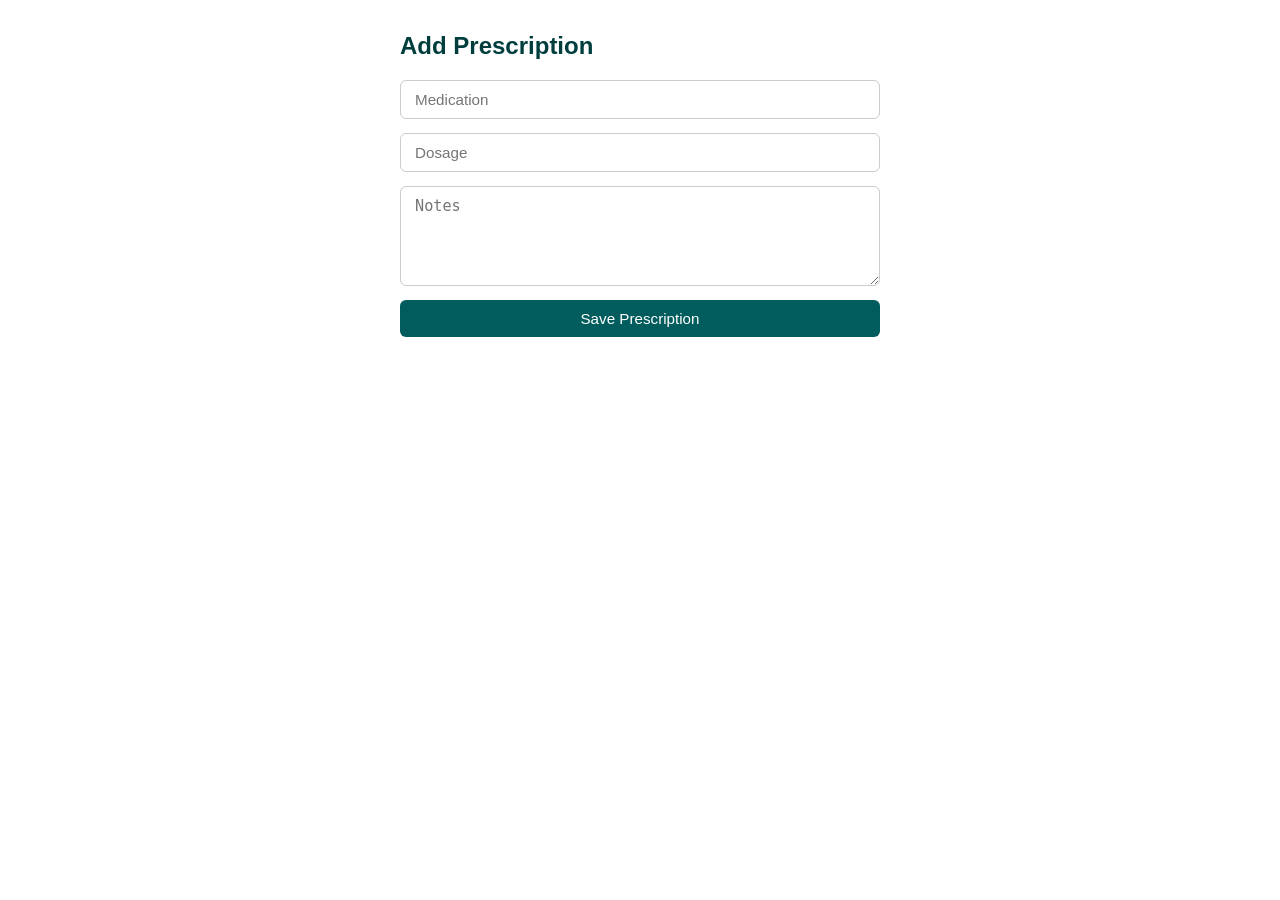
<file: app/src/main/resources/static/pages/addPrescription.html>
<!DOCTYPE html>
<html lang="en">
<head>
  <meta charset="UTF-8">
  <title>Add Prescription</title>
  <link rel="stylesheet" href="../assets/css/addPrescription.css">
  <link rel="stylesheet" href="../assets/css/style.css">
  <script src="../js/util.js" defer></script>
</head>
<body>
  <div class="container">
    <h2>Add Prescription</h2>
    <form id="prescriptionForm">
      <input class="input-field" type="text" id="medication" placeholder="Medication" required />
      <input class="input-field" type="text" id="dosage" placeholder="Dosage" required />
      <textarea class="input-field" id="notes" placeholder="Notes"></textarea>
      <button type="submit" class="dashboard-btn">Save Prescription</button>
    </form>
  </div>
  <script type="module" src="../js/addPrescription.js" defer></script>
</body>
</html>
</file>
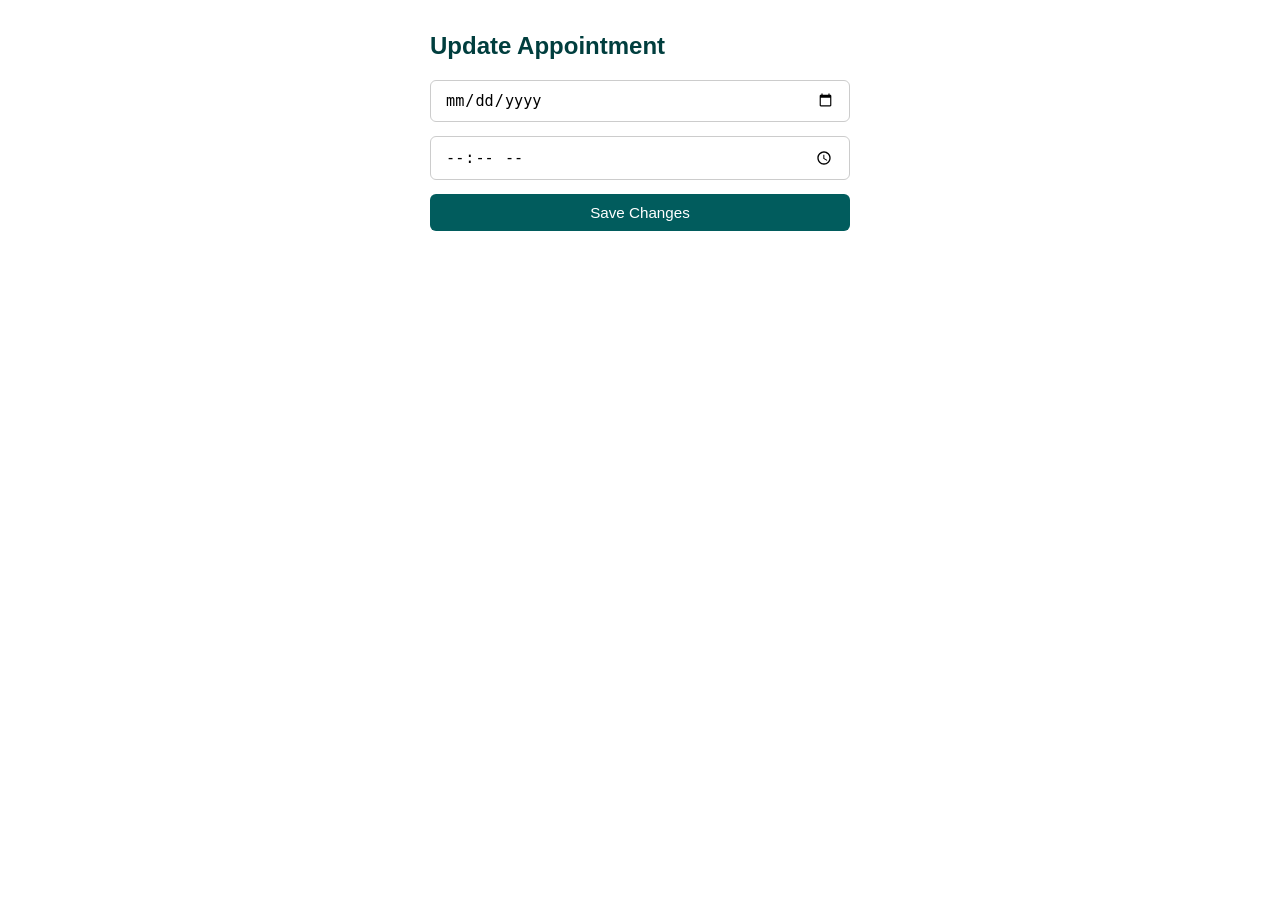
<file: app/src/main/resources/static/pages/updateAppointment.html>
<!DOCTYPE html>
<html lang="en">
<head>
  <meta charset="UTF-8">
  <title>Update Appointment</title>
  <link rel="stylesheet" href="../assets/css/updateAppointment.css">
  <link rel="stylesheet" href="../assets/css/style.css">
  <script src="../js/util.js" defer></script>
</head>
<body>
  <div class="container">
    <h2>Update Appointment</h2>
    <form id="updateAppointmentForm">
      <input class="input-field" type="date" id="newDate" required />
      <input class="input-field" type="time" id="newTime" required />
      <button type="submit" class="dashboard-btn">Save Changes</button>
    </form>
  </div>
  <script type="module" src="../js/updateAppointment.js" defer></script>
</body>
</html>
</file>
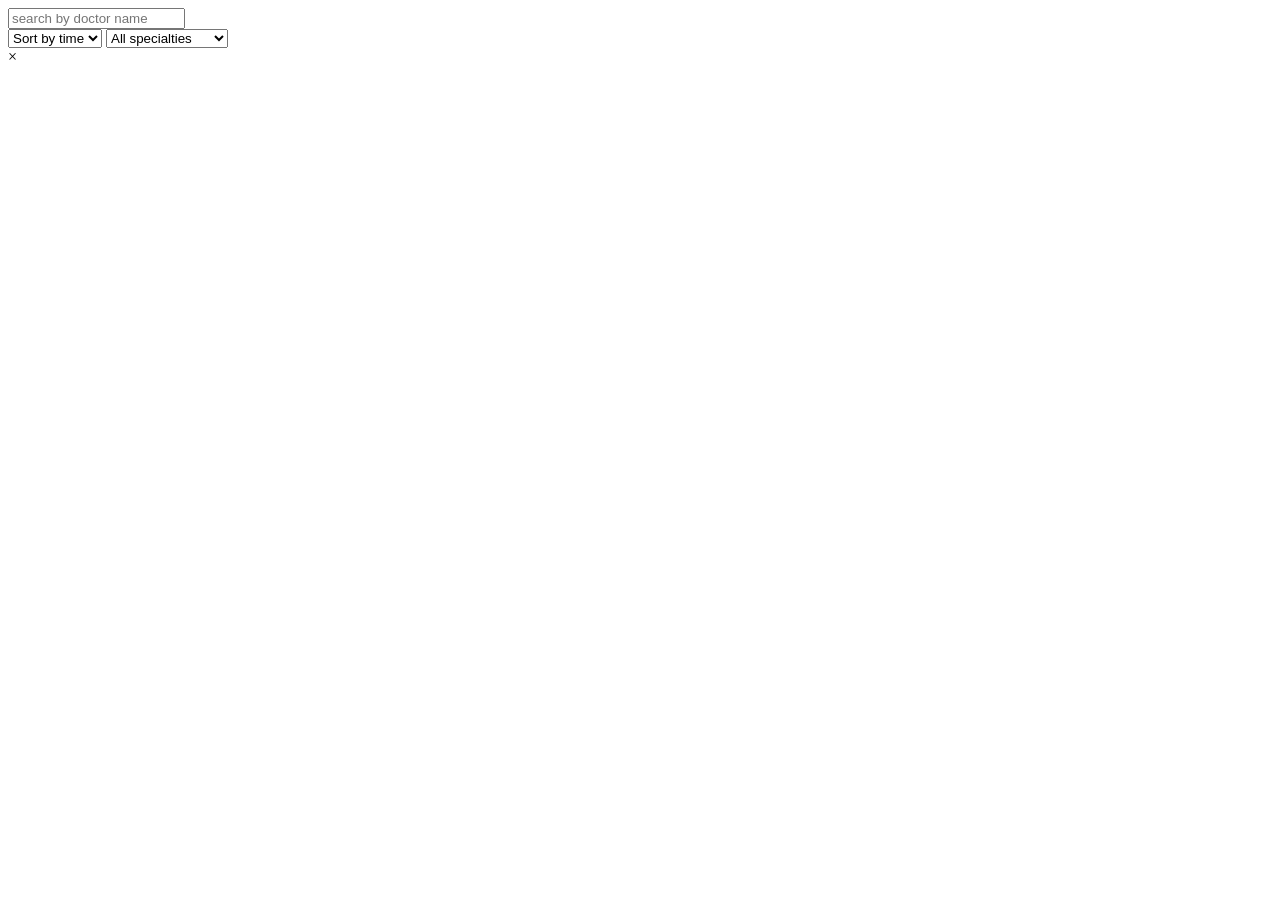
<file: app/src/main/resources/templates/admin/adminDashboard.html>
<!DOCTYPE html>
<html lang="en" xmlns:th="http://www.thymeleaf.org">
<head>
  <meta charset="UTF-8">
  <meta name="viewport" content="width=device-width, initial-scale=1.0">
  <title>Admin Dashboard</title>
  <link rel="icon" th:href="@{/assets/images/logo/logo.png}" type="image/png" />

  <link rel="stylesheet" th:href="@{/assets/css/adminDashboard.css}">
  <link rel="stylesheet" th:href="@{/assets/css/style.css}">

  <script th:src="@{/js/render.js}" defer></script>
  <script th:src="@{/js/util.js}" defer></script>
  <script th:src="@{/js/components/header.js}" defer></script>
  <script th:src="@{/js/components/footer.js}" defer></script>
  <script th:src="@{/js/components/modals.js}" defer></script>
</head>
<body onload="renderContent()">
  <div class="container">
    <div class="wrapper">

      <div id="header"></div>

      <main class="main-content">
        <input type="text" id="searchBar" class="input-field" placeholder="search by doctor name" />

        <div class="filter-wrapper">
          <select id="filterTime" class="select-dropdown">
            <option value="">Sort by time</option>
            <option value="AM">AM</option>
            <option value="PM">PM</option>
          </select>
          <select id="filterSpecialty" class="select-dropdown">
            <option value="">All specialties</option>
            <option value="cardiology">Cardiology</option>
            <option value="dermatology">Dermatology</option>
            <option value="pediatrics">Pediatrics</option>
            <option value="general">General Practice</option>
          </select>
        </div>

        <div id="content"></div>
      </main>

      <div id="footer"></div>
    </div>
  </div>

  <div id="modal" class="modal">
    <span id="closeModal" class="close">&times;</span>
    <div id="modal-body"></div>
  </div>

  <script type="module" th:src="@{/js/adminDashboard.js}" defer></script>
  <script type="module" th:src="@{/js/components/doctorCard.js}" defer></script>
</body>
</html>
</file>
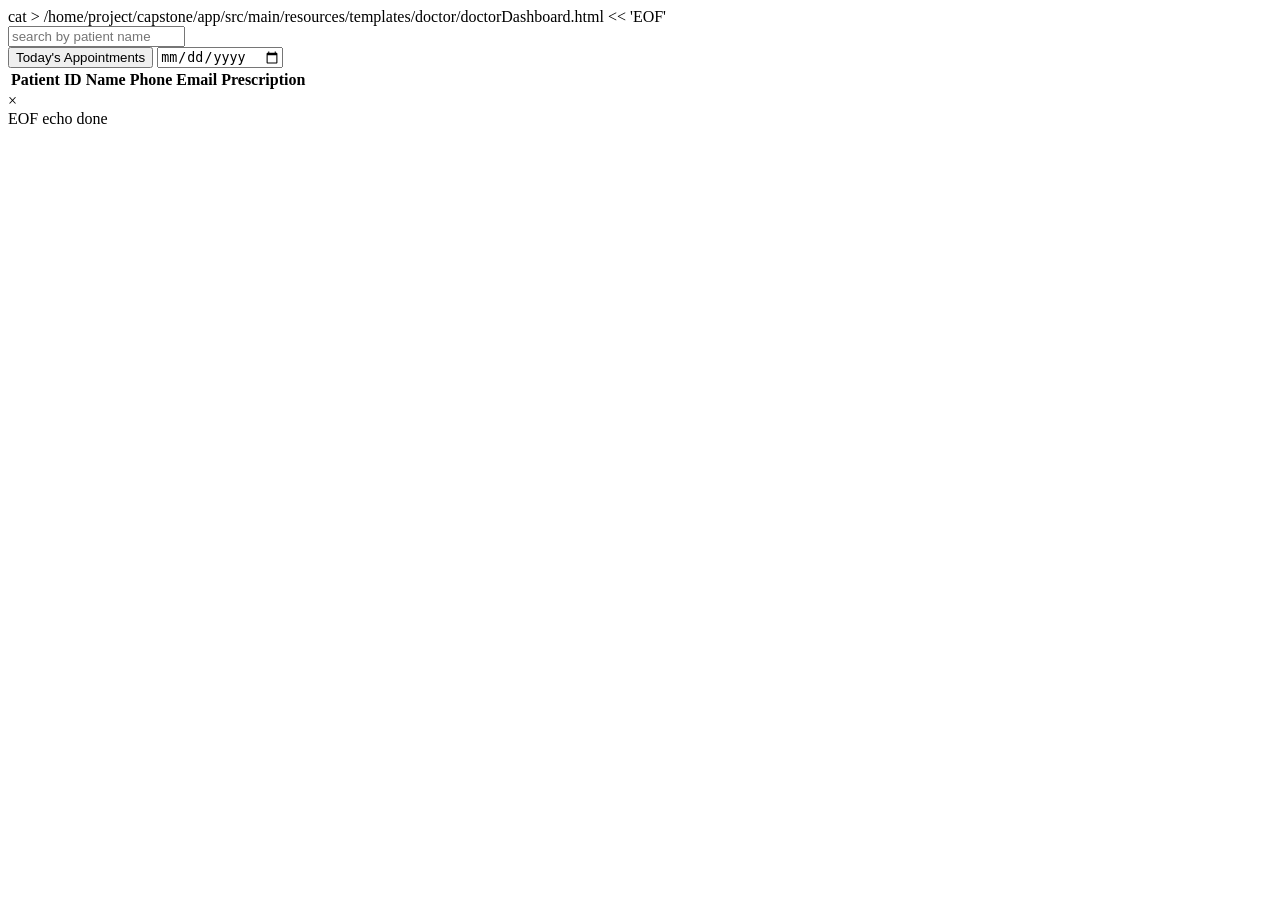
<file: app/src/main/resources/templates/doctor/doctorDashboard.html>
cat > /home/project/capstone/app/src/main/resources/templates/doctor/doctorDashboard.html << 'EOF'
<!DOCTYPE html>
<html lang="en" xmlns:th="http://www.thymeleaf.org">
<head>
  <meta charset="UTF-8">
  <meta name="viewport" content="width=device-width, initial-scale=1.0">
  <title>DoctorDashboard</title>
  <link rel="icon" th:href="@{/assets/images/logo/logo.png}" type="image/png" />

  <link rel="stylesheet" th:href="@{/assets/css/adminDashboard.css}">
  <link rel="stylesheet" th:href="@{/assets/css/doctorDashboard.css}">
  <link rel="stylesheet" th:href="@{/assets/css/style.css}">

  <script th:src="@{/js/render.js}" defer></script>
  <script th:src="@{/js/util.js}" defer></script>
  <script th:src="@{/js/components/header.js}" defer></script>
  <script th:src="@{/js/components/footer.js}" defer></script>
</head>
<body onload="renderContent()">
  <div class="container">
    <div class="wrapper">

      <div id="header"></div>

      <main class="main-content">
        <input type="text" id="searchBar" class="input-field" placeholder="search by patient name" />

        <div class="filter-wrapper">
          <button id="todayButton" class="dashboard-btn">Today's Appointments</button>
          <input type="date" id="datePicker" class="input-field" />
        </div>

        <table id="patientTable">
          <thead>
            <tr>
              <th>Patient ID</th>
              <th>Name</th>
              <th>Phone</th>
              <th>Email</th>
              <th>Prescription</th>
            </tr>
          </thead>
          <tbody id="patientTableBody">
            <!-- rows injected by doctorDashboard.js -->
          </tbody>
        </table>
      </main>

      <div id="footer"></div>
    </div>
  </div>

  <div id="modal" class="modal">
    <span id="closeModal" class="close">&times;</span>
    <div id="modal-body"></div>
  </div>

  <script type="module" th:src="@{/js/doctorDashboard.js}" defer></script>
</body>
</html>
EOF
echo done
</file>
<file: app/src/main/resources/static/assets/css/addPrescription.css>
* { margin: 0; padding: 0; box-sizing: border-box; }
body { font-family: Arial, sans-serif; padding: 32px; }
.container { max-width: 480px; margin: 0 auto; }
h2 { margin-bottom: 20px; color: #003e3e; }
form { display: flex; flex-direction: column; gap: 14px; }
textarea.input-field { min-height: 100px; resize: vertical; }
</file>
<file: app/src/main/resources/static/assets/css/style.css>
/* ==========================================================
   Shared styles used across index, admin, doctor, patient pages
   ========================================================== */

/* ---------- Header ---------- */
.header {
  display: flex;
  align-items: center;
  justify-content: space-between;
  background-color: #003e3e;
  color: #fff;
  padding: 14px 32px;
  flex-wrap: wrap;
}

.header .logo-section {
  display: flex;
  align-items: center;
  gap: 10px;
}

.header .logo-section img {
  height: 36px;
}

.header .logo-title {
  font-size: 1.3rem;
  font-weight: 700;
}

.header nav {
  display: flex;
  align-items: center;
  gap: 16px;
}

.header nav a,
.header nav button {
  color: #fff;
  text-decoration: none;
  background: none;
  border: 1px solid rgba(255,255,255,0.4);
  padding: 8px 16px;
  border-radius: 6px;
  cursor: pointer;
  font-size: 0.95rem;
  transition: background-color 0.2s ease-in-out;
}

.header nav a:hover,
.header nav button:hover {
  background-color: rgba(255,255,255,0.15);
}

/* ---------- Footer ---------- */
.footer {
  background-color: #f4f4f4;
  color: #333;
  display: flex;
  flex-wrap: wrap;
  justify-content: space-between;
  padding: 32px;
  gap: 24px;
  border-top: 1px solid #ddd;
}

.footer-logo {
  display: flex;
  flex-direction: column;
  gap: 8px;
  max-width: 240px;
}

.footer-logo img {
  height: 32px;
}

.footer-logo p {
  font-size: 0.85rem;
  color: #666;
}

.footer-column h4 {
  margin-bottom: 10px;
  font-size: 0.95rem;
  color: #003e3e;
}

.footer-column a {
  display: block;
  color: #555;
  text-decoration: none;
  font-size: 0.85rem;
  margin-bottom: 6px;
}

.footer-column a:hover {
  text-decoration: underline;
}

@media (max-width: 600px) {
  .footer {
    flex-direction: column;
  }
  .header {
    flex-direction: column;
    gap: 10px;
    align-items: flex-start;
  }
}

/* ---------- Reusable form controls ---------- */
.input-field {
  padding: 10px 14px;
  border: 1px solid #ccc;
  border-radius: 6px;
  font-size: 0.95rem;
  outline: none;
  transition: border-color 0.2s ease-in-out;
}

.input-field:focus {
  border-color: #017d7e;
}

.select-dropdown {
  padding: 10px 14px;
  border: 1px solid #ccc;
  border-radius: 6px;
  font-size: 0.95rem;
  background-color: #fff;
  cursor: pointer;
}

.checkbox-group {
  display: flex;
  align-items: center;
  gap: 8px;
  font-size: 0.9rem;
}

.dashboard-btn {
  background-color: #015c5d;
  color: #fff;
  border: none;
  padding: 10px 20px;
  border-radius: 6px;
  cursor: pointer;
  font-size: 0.95rem;
  transition: background-color 0.2s ease-in-out;
}

.dashboard-btn:hover {
  background-color: #017d7e;
}
</file>
<file: app/src/main/resources/static/assets/css/updateAppointment.css>
* { margin: 0; padding: 0; box-sizing: border-box; }
body { font-family: Arial, sans-serif; padding: 32px; }
.container { max-width: 420px; margin: 0 auto; }
h2 { margin-bottom: 20px; color: #003e3e; }
form { display: flex; flex-direction: column; gap: 14px; }
</file>
